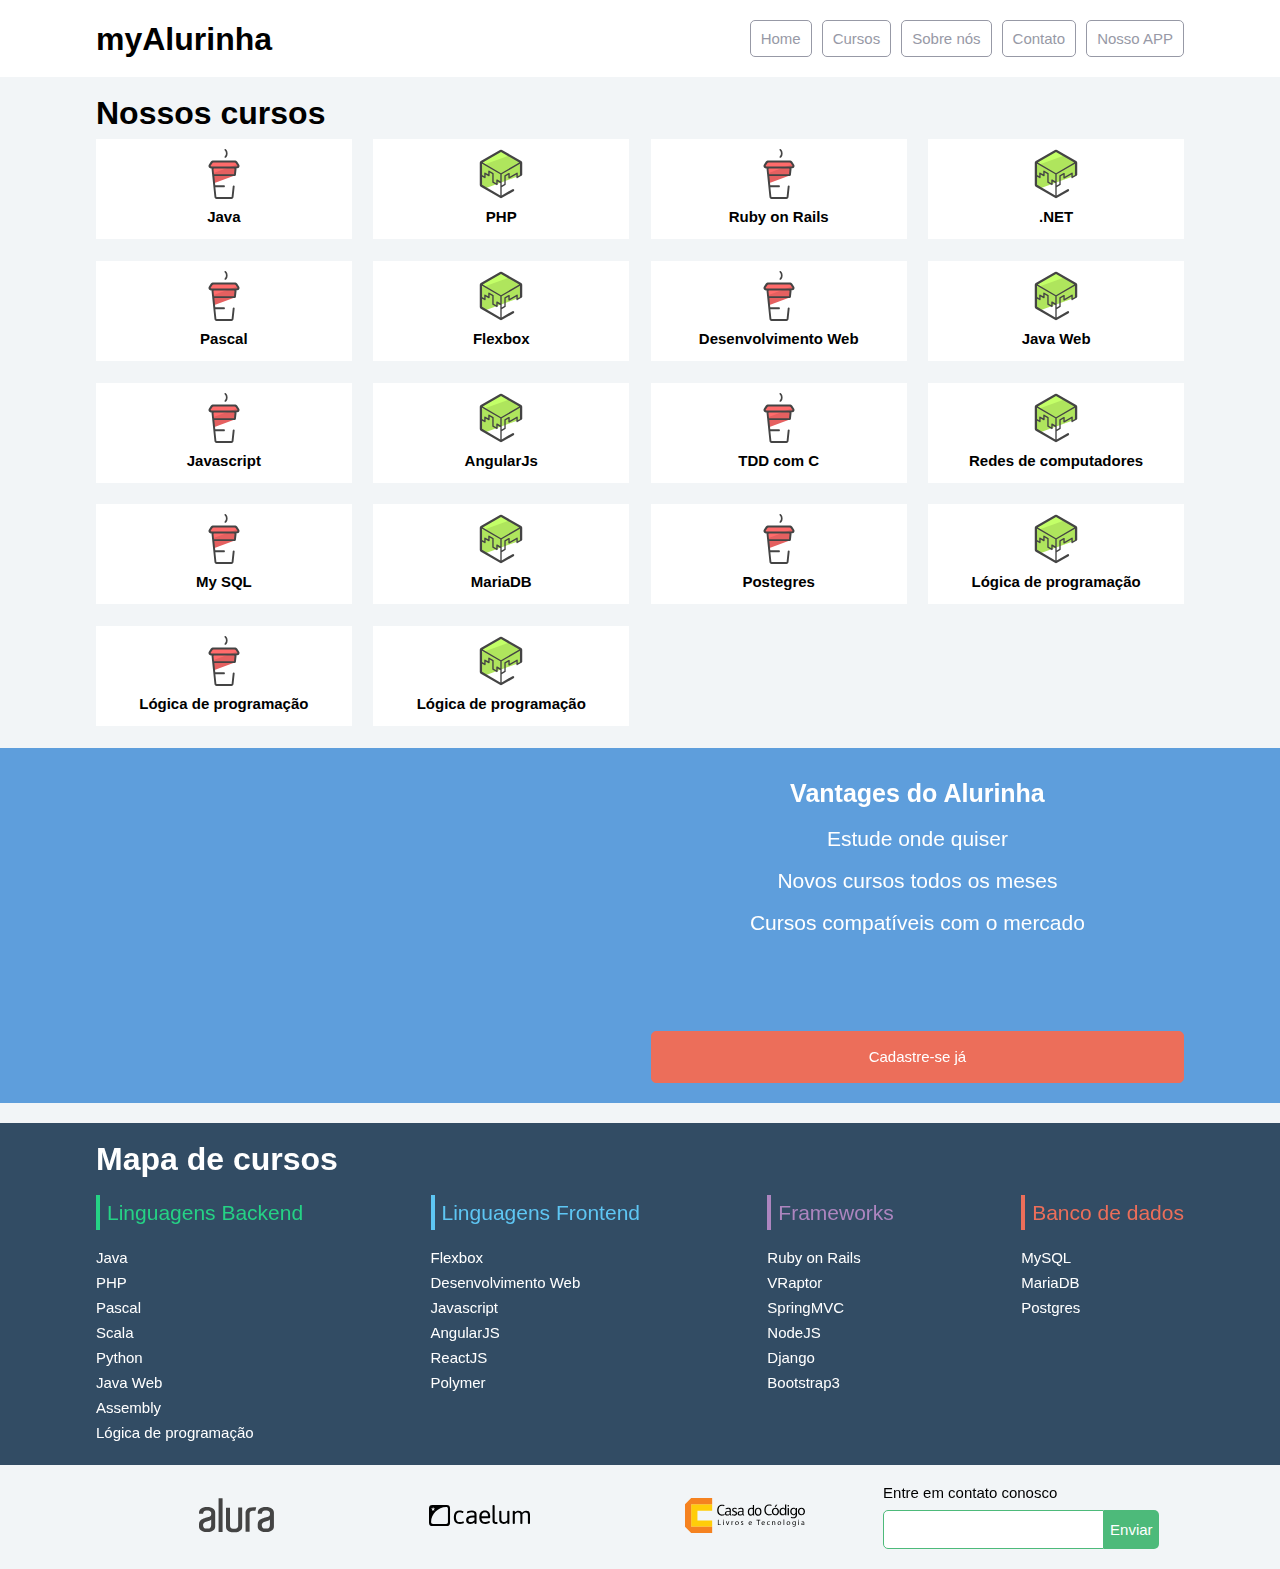
<file: site-01_myAlurinha/index.html>
<!DOCTYPE html>
<html lang="en">
<head>
  <meta charset="UTF-8">
  <meta name="viewport" content="width=device-width, initial-scale=1.0">
  <title>myAlurinha</title>
  <link rel="stylesheet" href="reset.css">
  <link rel="stylesheet" href="styles.css">
</head> 
<body>
    <header class="cabecalho container">
      <h2 class="cabecalho__logo">myAlurinha</h1>
      <nav>
        <ul class="cabecalho__nav">
          <li class="cabecalho__item cabecalho__item--order"><a class="cabecalho__link" href="#">Nosso APP</a></li>
          <li class="cabecalho__item"><a class="cabecalho__link" href="#">Home</a></li>
          <li class="cabecalho__item"><a class="cabecalho__link" href="#">Cursos</a></li>
          <li class="cabecalho__item"><a class="cabecalho__link" href="#">Sobre nós</a></li>
          <li class="cabecalho__item"><a class="cabecalho__link" href="#">Contato</a></li>
        </ul>
      </nav>
    </header>
    <main>
      <section class="cursos container">
        <h2 class="cursos__titulo">Nossos cursos</h2>
        <nav>
          <ul class="cursos__lista-cursos">
            <li class="cursos__lista-cursos-item"><a class="cursos__lista-cursos-link" href="#">Java</a></li>
            <li class="cursos__lista-cursos-item"><a class="cursos__lista-cursos-link" href="#">PHP</a></li>
            <li class="cursos__lista-cursos-item"><a class="cursos__lista-cursos-link" href="#">Ruby on Rails</a></li>
            <li class="cursos__lista-cursos-item"><a class="cursos__lista-cursos-link" href="#">.NET</a></li>
            <li class="cursos__lista-cursos-item"><a class="cursos__lista-cursos-link" href="#">Pascal</a></li>
            <li class="cursos__lista-cursos-item"><a class="cursos__lista-cursos-link" href="#">Flexbox</a></li>
            <li class="cursos__lista-cursos-item"><a class="cursos__lista-cursos-link" href="#">Desenvolvimento Web</a></li>
            <li class="cursos__lista-cursos-item"><a class="cursos__lista-cursos-link" href="#">Java Web</a></li>
            <li class="cursos__lista-cursos-item"><a class="cursos__lista-cursos-link" href="#">Javascript</a></li>
            <li class="cursos__lista-cursos-item"><a class="cursos__lista-cursos-link" href="#">AngularJs</a></li>
            <li class="cursos__lista-cursos-item"><a class="cursos__lista-cursos-link" href="#">TDD com C</a></li>
            <li class="cursos__lista-cursos-item"><a class="cursos__lista-cursos-link" href="#">Redes de computadores</a></li>
            <li class="cursos__lista-cursos-item"><a class="cursos__lista-cursos-link" href="#">My SQL</a></li>
            <li class="cursos__lista-cursos-item"><a class="cursos__lista-cursos-link" href="#">MariaDB</a></li>
            <li class="cursos__lista-cursos-item"><a class="cursos__lista-cursos-link" href="#">Postegres</a></li>
            <li class="cursos__lista-cursos-item"><a class="cursos__lista-cursos-link" href="#">Lógica de programação</a></li>
            <li class="cursos__lista-cursos-item"><a class="cursos__lista-cursos-link" href="#">Lógica de programação</a></li>
            <li class="cursos__lista-cursos-item"><a class="cursos__lista-cursos-link" href="#">Lógica de programação</a></li>
          </ul>
        </nav>
      </section>
      <section class="vantagens container">
        <iframe class="vantagens-video" width="560" height="315" src="https://www.youtube.com/embed/bIlOsJzBVaY?list=PLh2Y_pKOa4UcF1BYPJR3EIMRi3nWAUxIp" frameborder="0" allowfullscreen controls></iframe>
        <div class="vantagens__sobre">
          <h3 class="vantagens__sobre-titulo">Vantages do Alurinha</h3>
          <ul class="vantagens__sobre-lista">
            <li class="vantagens__sobre-item">Estude onde quiser</li>
            <li class="vantagens__sobre-item">Novos cursos todos os meses</li>
            <li class="vantagens__sobre-item">Cursos compatíveis com o mercado</li>
          </ul>
          <a href="#" class="vantagens__sobre-link">Cadastre-se já</a>
        </div>
      </section>
    </main>
    <footer class="rodape">
      <section class="rodape__mapa-cursos container">
        <h2 class="rodape__mapa-cursos-titulo">Mapa de cursos</h2>
        <nav class="rodape__mapa-cursos-lista">
          <ul>
            <h3 class="rodape__mapa-cursos-titulos-backend">Linguagens Backend</h3>
            <li class="rodape__mapa-cursos-item"><a class="rodape__mapa-cursos-link" href="#">Java</a></li>
            <li class="rodape__mapa-cursos-item"><a class="rodape__mapa-cursos-link" href="#">PHP</a></li>
            <li class="rodape__mapa-cursos-item"><a class="rodape__mapa-cursos-link" href="#">Pascal</a></li>
            <li class="rodape__mapa-cursos-item"><a class="rodape__mapa-cursos-link" href="#">Scala</a></li>
            <li class="rodape__mapa-cursos-item"><a class="rodape__mapa-cursos-link" href="#">Python</a></li>
            <li class="rodape__mapa-cursos-item"><a class="rodape__mapa-cursos-link" href="#">Java Web</a></li>
            <li class="rodape__mapa-cursos-item"><a class="rodape__mapa-cursos-link" href="#">Assembly</a></li>
            <li class="rodape__mapa-cursos-item"><a class="rodape__mapa-cursos-link" href="#">Lógica de programação</a></li>
          </ul>
          <ul>
            <h3 class="rodape__mapa-cursos-titulos-frontend">Linguagens Frontend</h3>
            <li class="rodape__mapa-cursos-item"><a class="rodape__mapa-cursos-link" href="#">Flexbox</a></li>
            <li class="rodape__mapa-cursos-item"><a class="rodape__mapa-cursos-link" href="#">Desenvolvimento Web</a></li>
            <li class="rodape__mapa-cursos-item"><a class="rodape__mapa-cursos-link" href="#">Javascript</a></li>
            <li class="rodape__mapa-cursos-item"><a class="rodape__mapa-cursos-link" href="#">AngularJS</a></li>
            <li class="rodape__mapa-cursos-item"><a class="rodape__mapa-cursos-link" href="#">ReactJS</a></li>
            <li class="rodape__mapa-cursos-item"><a class="rodape__mapa-cursos-link" href="#">Polymer</a></li>
          </ul>
          <ul>
            <h3 class="rodape__mapa-cursos-titulos-frameworks">Frameworks</h3>
            <li class="rodape__mapa-cursos-item"><a class="rodape__mapa-cursos-link" href="#">Ruby on Rails</a></li>
            <li class="rodape__mapa-cursos-item"><a class="rodape__mapa-cursos-link" href="#">VRaptor</a></li>
            <li class="rodape__mapa-cursos-item"><a class="rodape__mapa-cursos-link" href="#">SpringMVC</a></li>
            <li class="rodape__mapa-cursos-item"><a class="rodape__mapa-cursos-link" href="#">NodeJS</a></li>
            <li class="rodape__mapa-cursos-item"><a class="rodape__mapa-cursos-link" href="#">Django</a></li>
            <li class="rodape__mapa-cursos-item"><a class="rodape__mapa-cursos-link" href="#">Bootstrap3</a></li>
          </ul>
          <ul>
            <h3 class="rodape__mapa-cursos-titulos-bd">Banco de dados</h3>
            <li class="rodape__mapa-cursos-item"><a class="rodape__mapa-cursos-link" href="#">MySQL</a></li>
            <li class="rodape__mapa-cursos-item"><a class="rodape__mapa-cursos-link" href="#">MariaDB</a></li>
            <li class="rodape__mapa-cursos-item"><a class="rodape__mapa-cursos-link" href="#">Postgres</a></li>
          </ul>
        </nav>
      </section>
      <section class="rodape__parceiros container">
        <ul class="rodape__parceiros-lista">
          <li class="rodape__parceiros-lista-item">
            <a href="#" class="rodape__parceiros-lista-link">
              <img src="./img/logos/alura.svg" alt="alura logo" class="radape__parceiros-lista-imagem">
            </a>
          </li>
          <li class="rodape__parceiros-lista-item">
            <a href="#" class="rodape__parceiros-lista-link">
              <img src="./img/logos/caelum.svg" alt="caelum logo" class="radape__parceiros-lista-imagem">
            </a>
          </li>
          <li class="rodape__parceiros-lista-item">
            <a href="#" class="rodape__parceiros-lista-link">
              <img src="./img/logos/cdc.svg" alt="casa do código logo" class="radape__parceiros-lista-imagem">
            </a>
          </li>
        </ul>
        <form action="#">
          <fieldset class="rodape__contato-form-fieldset" >
            <legend for="contato" class="rodape__contato-form-legenda">Entre em contato conosco</legend>
            <input type="text" class="rodape__contato-form-input" name="contato" id="contato">
            <button class="rodape__contato-form-submit">Enviar</button>
          </fieldset>
        </form>
      </section>
      
    </footer>
</body>
</html>
</file>
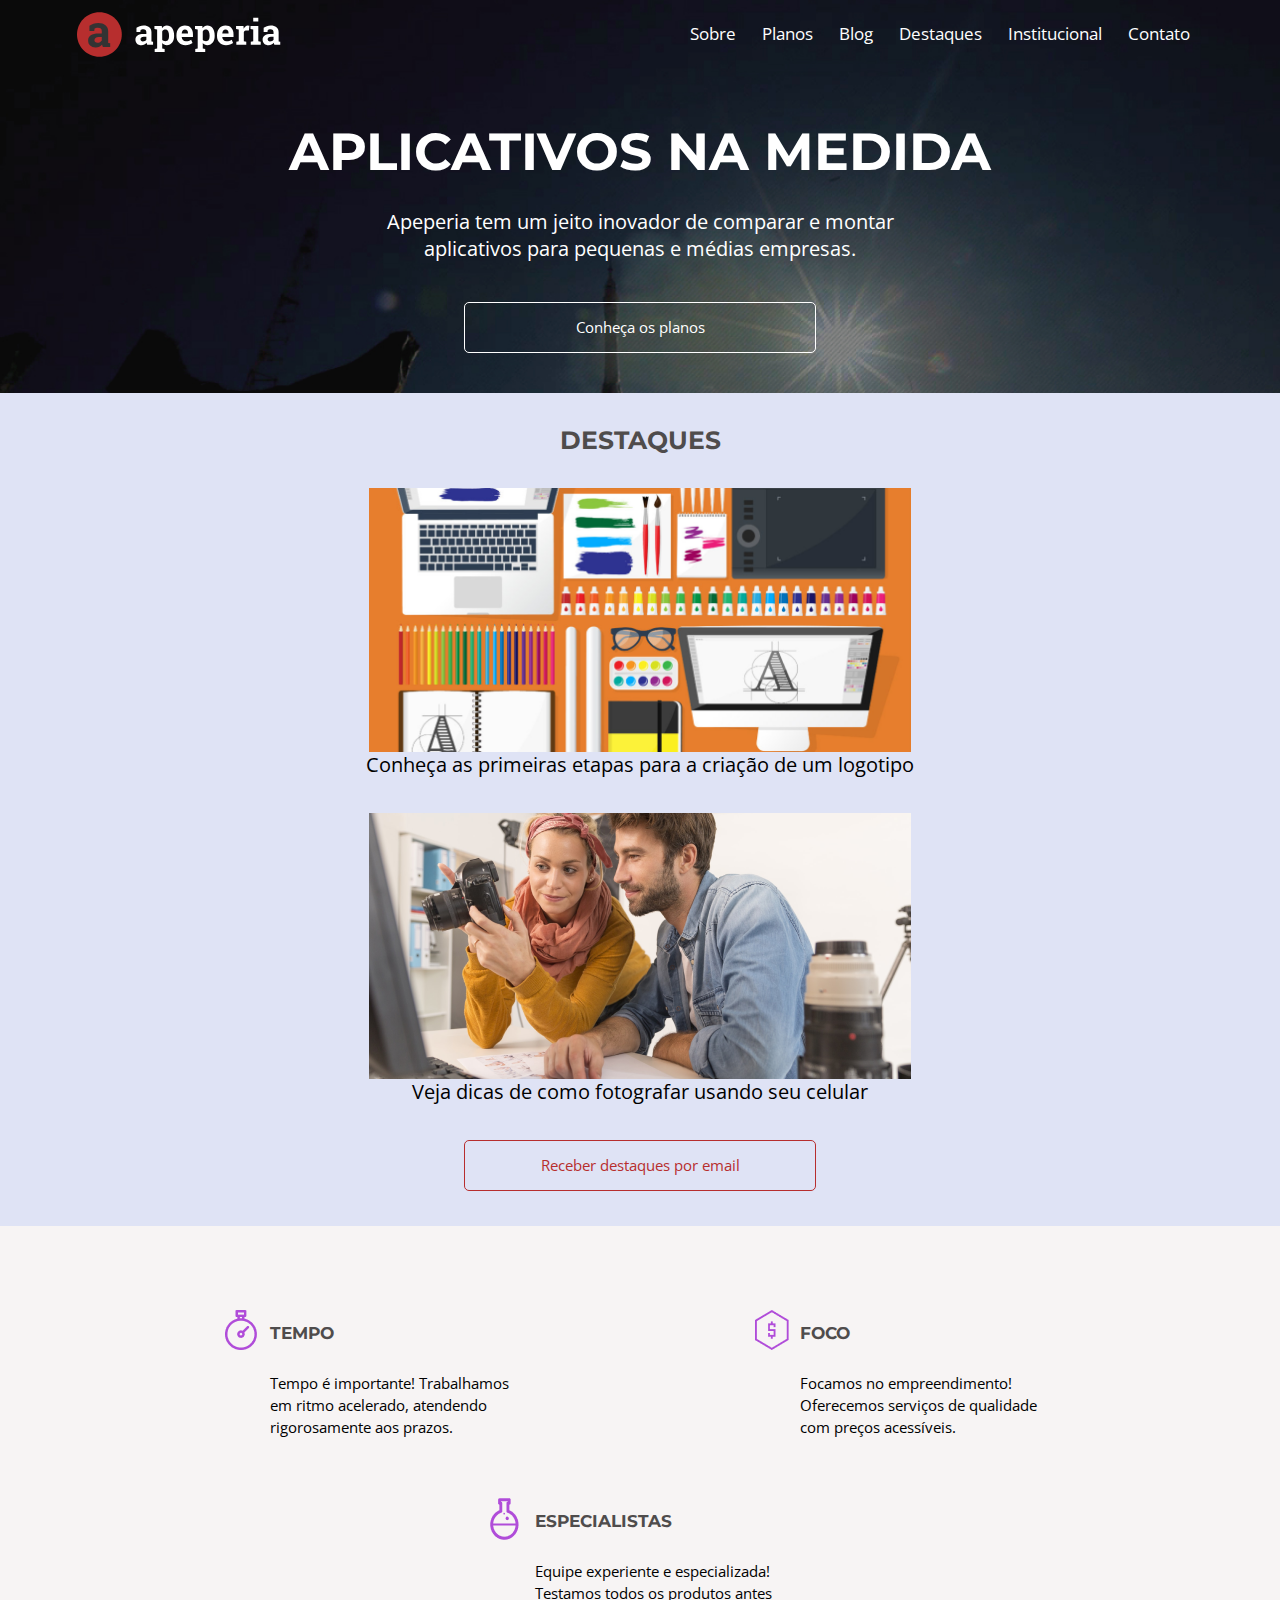
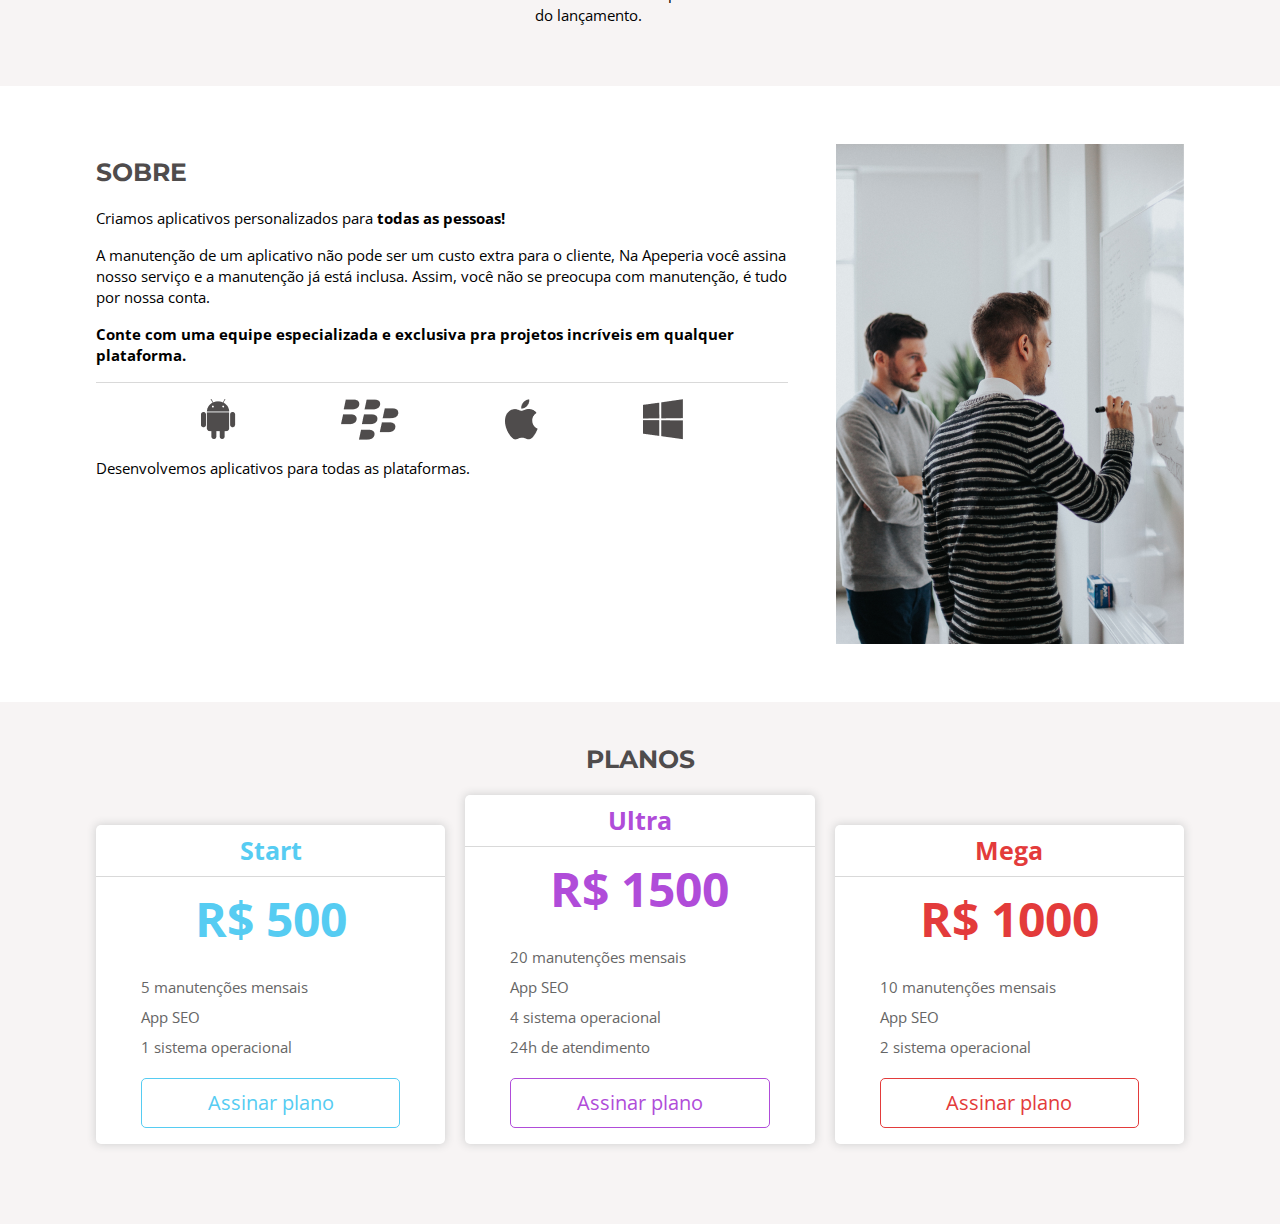
<file: site-02_Apepearia/index.html>
<!DOCTYPE html>
<html lang="en">
<head>
  <meta charset="UTF-8">
  <meta name="viewport" content="width=device-width, initial-scale=1.0">
  <link rel="preconnect" href="https://fonts.googleapis.com">
  <link rel="preconnect" href="https://fonts.gstatic.com" crossorigin>
  <link href="https://fonts.googleapis.com/css2?family=Montserrat:wght@300;400;700&family=Open+Sans:wght@300;400;700&display=swap" rel="stylesheet">
  <title>HOME | Apepearia</title>
  <link rel="stylesheet" href="reset.css">
  <link rel="stylesheet" href="styles.css">
</head>
<body>
  <header class="cabecalho">
    <img class="cabecalho__logo" src="./img/logo-apeperia.svg" alt="Logo Apepearia">
    <nav>
      <ul class="cabecalho__nav">
        <li class="cabecalho__nav-item"><a href="#">Sobre</a></li>
        <li class="cabecalho__nav-item"><a href="#">Planos</a></li>
        <li class="cabecalho__nav-item"><a href="#">Blog</a></li>
        <li class="cabecalho__nav-item"><a href="#">Destaques</a></li>
        <li class="cabecalho__nav-item"><a href="#">Institucional</a></li>
        <li class="cabecalho__nav-item"><a href="#">Contato</a></li>
      </ul>
    </nav>
  </header>
  <main>
    <section class="chamada">
      <div class="container">
        <h2 class="chamada__titulo">Aplicativos na medida</h2>
        <p class="chamada__texto">Apeperia tem um jeito inovador de comparar e montar aplicativos para pequenas e médias empresas.</p>
        <a class="chamada__link" href="#">Conheça os planos</a>
      </div>
    </section>
    <section class="destaques">
      <div class="container">
        <h3 class="destaques__titulo">Destaques</h3>
        <a href="#">
          <figure class="destaque__painel">
            <img src="./img/comecando-criar-logotipo.png" alt="Painel criação de logotipo" class="destaque__painel-imagem">
            <figcaption class="destaque__painel-texto">Conheça as primeiras etapas para a criação de um logotipo</figcaption>
          </figure>
        </a><a href="#">
          <figure class="destaque__painel">
            <img src="./img/dicas-fotografia.png" alt="Painel fotografia com celular" class="destaque__painel-imagem">
            <figcaption class="destaque__painel-texto">Veja dicas de como fotografar usando seu celular</figcaption>
          </figure>
        </a>
        <a class="destaque__link" href="#">Receber destaques por email</a>
      </div>
    </section>
    <section class="diferenciais">
      <ul class="diferenciais__lista container">
        <li class="diferenciais__lista-item diferenciais__lista-item--tempo">
          <h4 class="diferenciais__item-titulo">Tempo</h4>
          <p class="diferenciais__item-texto">Tempo é importante! Trabalhamos em ritmo acelerado, atendendo rigorosamente aos prazos.</p>
        </li>
        <li class="diferenciais__lista-item diferenciais__lista-item--foco">
          <h4 class="diferenciais__item-titulo">Foco</h4>
          <p class="diferenciais__item-texto">Focamos no empreendimento! Oferecemos serviços de qualidade com preços acessíveis.</p>
        </li>
        <li class="diferenciais__lista-item diferenciais__lista-item--especialistas">
          <h4 class="diferenciais__item-titulo">Especialistas</h4>
          <p class="diferenciais__item-texto">Equipe experiente e especializada! Testamos todos os produtos antes do lançamento.</p>
        </li>
      </ul>
    </section>
    <section class="sobre container">
      <div>
        <h3 class="sobre__titulo">Sobre</h3>
        <p class="sobre__texto">Criamos aplicativos personalizados para<strong class="sobre__texto--destaque"> todas as pessoas!</strong></p>
        <p class="sobre__texto">A manutenção de um aplicativo não pode ser um custo extra para o cliente, Na Apeperia você assina nosso serviço e a manutenção já está inclusa. Assim, você não se preocupa com manutenção, é tudo por nossa conta.</p>
        <p class="sobre__texto"><em class="sobre__texto--enfase">Conte com uma equipe especializada e exclusiva pra projetos incríveis em qualquer plataforma.</em></p>
        <ul class="sobre__plataformas">
          <li><img src="img/android.png" alt="Logo android"></li>
          <li><img src="img/blackberry.png" alt="Logo blackberry"></li>
          <li><img src="img/apple.png" alt="logo apple"></li>
          <li><img src="img/windowsphone.png" alt="Logo windowsphone"></li>
        </ul>
        <p class="sobre__texto">Desenvolvemos aplicativos para todas as plataformas.</p>
      </div>
      <img class="sobre__imagem sobre__imagem--ativo" src="./img/sobre-apeperia.png" alt="Dois homens em frente ao quadro branco">
    </section>
    <section class="planos">
      <h3 class="planos__titulo">Planos</h3>
      <ul class="planos__cartoes container">
        <li class="cartao cartao--start">
          <article class="cartao__conteudo">
            <h4 class="cartao__titulo">Start</h4>
            <p class="cartao__preco">R$ 500</p>
            <p class="cartao__texto">5 manutenções mensais</p>
            <p class="cartao__texto">App SEO</p>
            <p class="cartao__texto">1 sistema operacional</p>
            <a href="#" class="cartao__botao cartao__botao--start">Assinar plano</a>
          </article>
        </li>
        <li class="cartao cartao--ultra">
          <article class="cartao__conteudo">
            <h4 class="cartao__titulo">Ultra</h4>
            <p class="cartao__preco">R$ 1500</p>
            <p class="cartao__texto">20 manutenções mensais</p>
            <p class="cartao__texto">App SEO</p>
            <p class="cartao__texto">4 sistema operacional</p>
            <p class="cartao__texto">24h de atendimento</p>
            <a href="#" class="cartao__botao cartao__botao--ultra">Assinar plano</a>
          </article>
        </li>
        <li class="cartao cartao--mega">
          <article class="cartao__conteudo">
            <h4 class="cartao__titulo">Mega</h4>
            <p class="cartao__preco">R$ 1000</p>
            <p class="cartao__texto">10 manutenções mensais</p>
            <p class="cartao__texto">App SEO</p>
            <p class="cartao__texto">2 sistema operacional</p>
            <a href="#" class="cartao__botao cartao__botao--mega">Assinar plano</a>
          </article>
        </li>
      </ul>
    </section>
  </main>
</body>
</html>
</file>
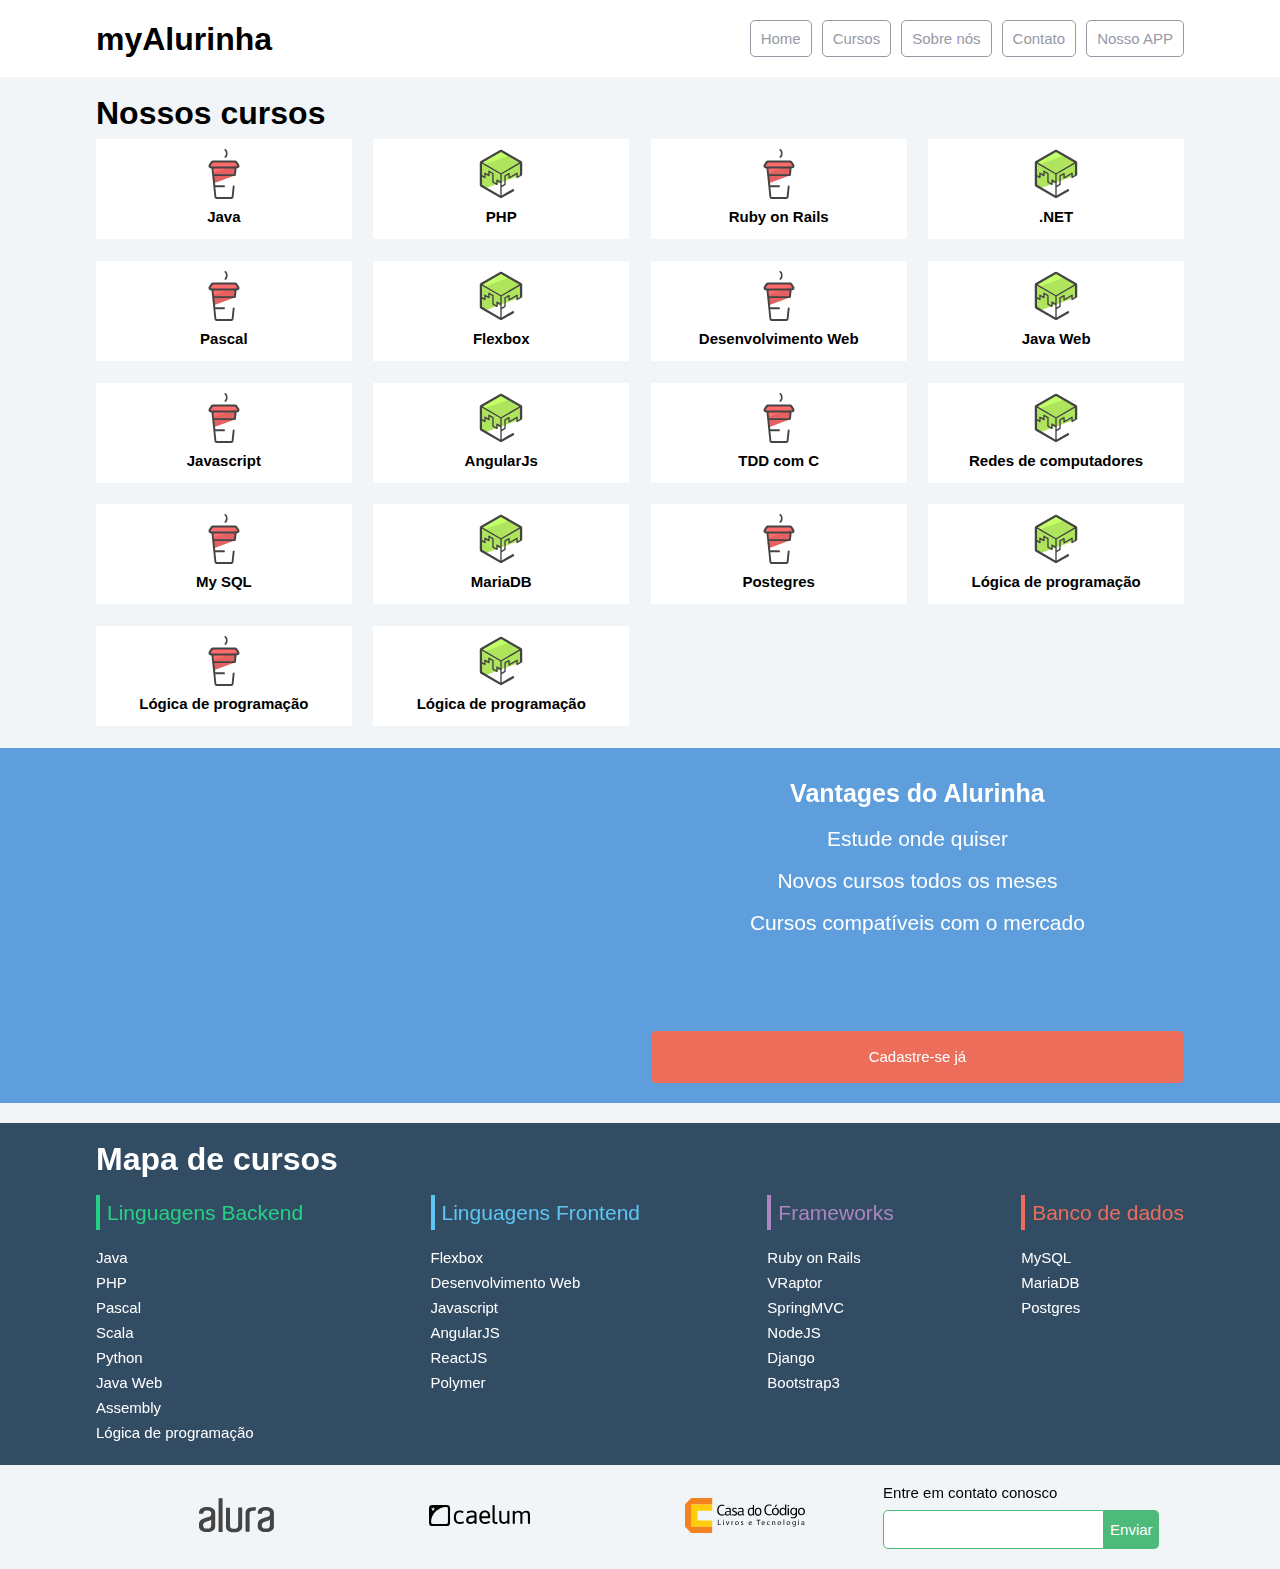
<file: site_01 - myAlurinha/index.html>
<!DOCTYPE html>
<html lang="en">
<head>
  <meta charset="UTF-8">
  <meta name="viewport" content="width=device-width, initial-scale=1.0">
  <title>myAlurinha</title>
  <link rel="stylesheet" href="reset.css">
  <link rel="stylesheet" href="styles.css">
</head> 
<body>
    <header class="cabecalho container">
      <h2 class="cabecalho__logo">myAlurinha</h1>
      <nav>
        <ul class="cabecalho__nav">
          <li class="cabecalho__item"><a class="cabecalho__link" href="#">Home</a></li>
          <li class="cabecalho__item"><a class="cabecalho__link" href="#">Cursos</a></li>
          <li class="cabecalho__item"><a class="cabecalho__link" href="#">Sobre nós</a></li>
          <li class="cabecalho__item"><a class="cabecalho__link" href="#">Contato</a></li>
          <li class="cabecalho__item"><a class="cabecalho__link" href="#">Nosso APP</a></li>
        </ul>
      </nav>
    </header>
    <main>
      <section class="cursos container">
        <h2 class="cursos__titulo">Nossos cursos</h2>
        <nav>
          <ul class="cursos__lista-cursos">
            <li class="cursos__lista-cursos-item"><a class="cursos__lista-cursos-link" href="#">Java</a></li>
            <li class="cursos__lista-cursos-item"><a class="cursos__lista-cursos-link" href="#">PHP</a></li>
            <li class="cursos__lista-cursos-item"><a class="cursos__lista-cursos-link" href="#">Ruby on Rails</a></li>
            <li class="cursos__lista-cursos-item"><a class="cursos__lista-cursos-link" href="#">.NET</a></li>
            <li class="cursos__lista-cursos-item"><a class="cursos__lista-cursos-link" href="#">Pascal</a></li>
            <li class="cursos__lista-cursos-item"><a class="cursos__lista-cursos-link" href="#">Flexbox</a></li>
            <li class="cursos__lista-cursos-item"><a class="cursos__lista-cursos-link" href="#">Desenvolvimento Web</a></li>
            <li class="cursos__lista-cursos-item"><a class="cursos__lista-cursos-link" href="#">Java Web</a></li>
            <li class="cursos__lista-cursos-item"><a class="cursos__lista-cursos-link" href="#">Javascript</a></li>
            <li class="cursos__lista-cursos-item"><a class="cursos__lista-cursos-link" href="#">AngularJs</a></li>
            <li class="cursos__lista-cursos-item"><a class="cursos__lista-cursos-link" href="#">TDD com C</a></li>
            <li class="cursos__lista-cursos-item"><a class="cursos__lista-cursos-link" href="#">Redes de computadores</a></li>
            <li class="cursos__lista-cursos-item"><a class="cursos__lista-cursos-link" href="#">My SQL</a></li>
            <li class="cursos__lista-cursos-item"><a class="cursos__lista-cursos-link" href="#">MariaDB</a></li>
            <li class="cursos__lista-cursos-item"><a class="cursos__lista-cursos-link" href="#">Postegres</a></li>
            <li class="cursos__lista-cursos-item"><a class="cursos__lista-cursos-link" href="#">Lógica de programação</a></li>
            <li class="cursos__lista-cursos-item"><a class="cursos__lista-cursos-link" href="#">Lógica de programação</a></li>
            <li class="cursos__lista-cursos-item"><a class="cursos__lista-cursos-link" href="#">Lógica de programação</a></li>
          </ul>
        </nav>
      </section>
      <section class="vantagens container">
        <iframe class="vantagens-video" width="560" height="315" src="https://www.youtube.com/embed/bIlOsJzBVaY?list=PLh2Y_pKOa4UcF1BYPJR3EIMRi3nWAUxIp" frameborder="0" allowfullscreen controls></iframe>
        <div class="vantagens__sobre">
          <h3 class="vantagens__sobre-titulo">Vantages do Alurinha</h3>
          <ul class="vantagens__sobre-lista">
            <li class="vantagens__sobre-item">Estude onde quiser</li>
            <li class="vantagens__sobre-item">Novos cursos todos os meses</li>
            <li class="vantagens__sobre-item">Cursos compatíveis com o mercado</li>
          </ul>
          <a href="#" class="vantagens__sobre-link">Cadastre-se já</a>
        </div>
      </section>
    </main>
    <footer class="rodape">
      <section class="rodape__mapa-cursos container">
        <h2 class="rodape__mapa-cursos-titulo">Mapa de cursos</h2>
        <nav class="rodape__mapa-cursos-lista">
          <ul>
            <h3 class="rodape__mapa-cursos-titulos-backend">Linguagens Backend</h3>
            <li class="rodape__mapa-cursos-item"><a class="rodape__mapa-cursos-link" href="#">Java</a></li>
            <li class="rodape__mapa-cursos-item"><a class="rodape__mapa-cursos-link" href="#">PHP</a></li>
            <li class="rodape__mapa-cursos-item"><a class="rodape__mapa-cursos-link" href="#">Pascal</a></li>
            <li class="rodape__mapa-cursos-item"><a class="rodape__mapa-cursos-link" href="#">Scala</a></li>
            <li class="rodape__mapa-cursos-item"><a class="rodape__mapa-cursos-link" href="#">Python</a></li>
            <li class="rodape__mapa-cursos-item"><a class="rodape__mapa-cursos-link" href="#">Java Web</a></li>
            <li class="rodape__mapa-cursos-item"><a class="rodape__mapa-cursos-link" href="#">Assembly</a></li>
            <li class="rodape__mapa-cursos-item"><a class="rodape__mapa-cursos-link" href="#">Lógica de programação</a></li>
          </ul>
          <ul>
            <h3 class="rodape__mapa-cursos-titulos-frontend">Linguagens Frontend</h3>
            <li class="rodape__mapa-cursos-item"><a class="rodape__mapa-cursos-link" href="#">Flexbox</a></li>
            <li class="rodape__mapa-cursos-item"><a class="rodape__mapa-cursos-link" href="#">Desenvolvimento Web</a></li>
            <li class="rodape__mapa-cursos-item"><a class="rodape__mapa-cursos-link" href="#">Javascript</a></li>
            <li class="rodape__mapa-cursos-item"><a class="rodape__mapa-cursos-link" href="#">AngularJS</a></li>
            <li class="rodape__mapa-cursos-item"><a class="rodape__mapa-cursos-link" href="#">ReactJS</a></li>
            <li class="rodape__mapa-cursos-item"><a class="rodape__mapa-cursos-link" href="#">Polymer</a></li>
          </ul>
          <ul>
            <h3 class="rodape__mapa-cursos-titulos-frameworks">Frameworks</h3>
            <li class="rodape__mapa-cursos-item"><a class="rodape__mapa-cursos-link" href="#">Ruby on Rails</a></li>
            <li class="rodape__mapa-cursos-item"><a class="rodape__mapa-cursos-link" href="#">VRaptor</a></li>
            <li class="rodape__mapa-cursos-item"><a class="rodape__mapa-cursos-link" href="#">SpringMVC</a></li>
            <li class="rodape__mapa-cursos-item"><a class="rodape__mapa-cursos-link" href="#">NodeJS</a></li>
            <li class="rodape__mapa-cursos-item"><a class="rodape__mapa-cursos-link" href="#">Django</a></li>
            <li class="rodape__mapa-cursos-item"><a class="rodape__mapa-cursos-link" href="#">Bootstrap3</a></li>
          </ul>
          <ul>
            <h3 class="rodape__mapa-cursos-titulos-bd">Banco de dados</h3>
            <li class="rodape__mapa-cursos-item"><a class="rodape__mapa-cursos-link" href="#">MySQL</a></li>
            <li class="rodape__mapa-cursos-item"><a class="rodape__mapa-cursos-link" href="#">MariaDB</a></li>
            <li class="rodape__mapa-cursos-item"><a class="rodape__mapa-cursos-link" href="#">Postgres</a></li>
          </ul>
        </nav>
      </section>
      <section class="rodape__parceiros container">
        <ul class="rodape__parceiros-lista">
          <li class="rodape__parceiros-lista-item">
            <a href="#" class="rodape__parceiros-lista-link">
              <img src="./img/logos/alura.svg" alt="alura logo" class="radape__parceiros-lista-imagem">
            </a>
          </li>
          <li class="rodape__parceiros-lista-item">
            <a href="#" class="rodape__parceiros-lista-link">
              <img src="./img/logos/caelum.svg" alt="caelum logo" class="radape__parceiros-lista-imagem">
            </a>
          </li>
          <li class="rodape__parceiros-lista-item">
            <a href="#" class="rodape__parceiros-lista-link">
              <img src="./img/logos/cdc.svg" alt="casa do código logo" class="radape__parceiros-lista-imagem">
            </a>
          </li>
        </ul>
        <form action="#">
          <fieldset class="rodape__contato-form-fieldset" >
            <legend for="contato" class="rodape__contato-form-legenda">Entre em contato conosco</legend>
            <input type="text" class="rodape__contato-form-input" name="contato" id="contato">
            <button class="rodape__contato-form-submit">Enviar</button>
          </fieldset>
        </form>
      </section>
      
    </footer>
</body>
</html>
</file>
<file: site-01_myAlurinha/styles.css>
:root {
    box-sizing: border-box;
    font-size: 62.5%;
    
    --cor-bg-body-footer: #F2F5F7;
    --cor-bg-vantagens: #5E9EDC;
    --cor-bg-mapa: #324C64;
    --cor-bg-lista-cursos-nav: white;
    --cor-bg-botao-primario: #EC6E5A;
    --cor-bg-botao-secundario: #4DBA7A;

    --cor-texto-primaria: black;
    --cor-texto-secundaria: white;
    --cor-texto-nav: #9799A6;
    --cor-texto-lista-coluna-1: #25D285;
    --cor-texto-lista-coluna-2: #5EC6F3;
    --cor-texto-lista-coluna-3: #AD85BF;
    --cor-texto-lista-coluna-4: #EC6E5A;

    --tamanho-texto-titulos: 3.2rem;
    --tamanho-texto-mapa-lista-titulos: 2.1rem;
    --tamanho-texto-medio: 2.5rem;
    --tamanho-texto-pequeno: 1.5rem;

    --espessura-texto-grossa: 700;
    --espessura-texto-regular: 400;
}

body {
    background-color: var(--cor-bg-body-footer);
    font-family: 'Open Sans', Arial, sans-serif;
}

.container {
    padding-left: 2vw;
    padding-right: 2vw;
}

.cabecalho {
    text-align: center;
    background-color: var(--cor-bg-lista-cursos-nav);
    color: var(--cor-texto-primaria);
    display: flex;
    flex-direction: column;
    font-size: var(--tamanho-texto-pequeno);
    font-weight: var(--espessura-texto-regular);
    padding-top: 2rem;
    padding-bottom: 2rem;
}

.cabecalho__nav {
    padding-bottom: 1rem;
}

.cabecalho__nav,
.cabecalho__item {
    display: flex;
    flex-direction: column;
}

.cabecalho__logo {
    font-size: var(--tamanho-texto-titulos);
    font-weight: var(--espessura-texto-grossa);
    padding-bottom: 1rem;
}

.cabecalho__link {
    border-bottom: 1px solid var(--cor-texto-nav);
    color: var(--cor-texto-nav);
    padding-top: 2rem;
    padding-bottom: 1rem;
    text-decoration: none;
    transition: 0.5s;
}

.cabecalho__link:hover {
    background-color: var(--cor-texto-nav);
    color: var(--cor-bg-lista-cursos-nav);
}

.cursos {
    padding-top: 2rem;
}

.cursos__titulo {
    font-size: var(--tamanho-texto-titulos);
    font-weight: var(--espessura-texto-grossa);
    text-align: center;
}

.cursos__lista-cursos {
    display: flex;
    flex-wrap: wrap;
    padding-top: 1rem;
}

.cursos__lista-cursos-item {
    background-color: var(--cor-bg-lista-cursos-nav);
    height: 10rem;
    margin-bottom: 2%;
    text-align: center;
    width: 100%;
}

.cursos__lista-cursos-link {
    color: var(--cor-texto-primaria);
    font-size: var(--tamanho-texto-pequeno);
    font-weight: var(--espessura-texto-grossa);
    text-decoration: none;
}

.cursos__lista-cursos-link:before {
    content: '';
    display: block;
    height: 5rem;
    margin: 1rem auto;
    width: 5rem;
}

.cursos__lista-cursos-item:nth-child(even) .cursos__lista-cursos-link:before {
    background: url(./img/background1.svg) no-repeat;
}

.cursos__lista-cursos-item:nth-child(odd) .cursos__lista-cursos-link:before {
    background: url(./img/background2.svg) no-repeat;
}

.vantagens {
    background-color: var(--cor-bg-vantagens);
    color: var(--cor-texto-secundaria);
    display: flex;
    flex-direction: column;
    line-height: 2;
    margin-bottom: 2rem;
    padding-top: 2rem;
    padding-bottom: 2rem;
    text-align: center;
}

.vantagens-video {
    width: 100%;
}

.vantagens__sobre-titulo {
    color: inherit;
    font-size: var(--tamanho-texto-medio);
    font-weight: var(--espessura-texto-grossa);
    width: 100%;
}

.vantagens__sobre {
    display: flex;
    flex-direction: column;
    width: 100%;
}

.vantagens__sobre-lista {
    color: inherit;
    flex: 1;
    font-size: var(--tamanho-texto-mapa-lista-titulos);
    font-weight: var(--espessura-texto-regular);
}

.vantagens__sobre-link {
    background-color: #EC6E5A;
    border: 1px solid var(--cor-bg-botao-primario);
    border-radius: 5px;
    color: inherit;
    font-size: var(--tamanho-texto-pequeno);
    font-weight: var(--espessura-texto-regular);
    padding: 1rem;
    text-decoration: none;
}

.rodape__mapa-cursos {
    background-color: var(--cor-bg-mapa);
    color: var(--cor-texto-secundaria);
    padding-top: 2rem;
    padding-bottom: 2rem;
}

.rodape__mapa-cursos-lista {
    align-content: normal;
    display: flex;
    flex-flow: column wrap;
}

.rodape__mapa-cursos-titulo {
    color: var(--cor-texto-secundaria);
    font-size: var(--tamanho-texto-titulos);
    font-weight: var(--espessura-texto-grossa);
}

.rodape__mapa-cursos-titulos-backend {color: var(--cor-texto-lista-coluna-1);}
.rodape__mapa-cursos-titulos-frontend {color: var(--cor-texto-lista-coluna-2);}
.rodape__mapa-cursos-titulos-frameworks {color: var(--cor-texto-lista-coluna-3);}
.rodape__mapa-cursos-titulos-bd {color: var(--cor-texto-lista-coluna-4);}

.rodape__mapa-cursos-titulos-backend,
.rodape__mapa-cursos-titulos-frontend,
.rodape__mapa-cursos-titulos-frameworks,
.rodape__mapa-cursos-titulos-bd {
    border-left: 4px solid;
    font-size: var(--tamanho-texto-mapa-lista-titulos);
    margin: 2rem 0;
    padding-left: 0.7rem;
    padding-top: 0.7rem;
    padding-bottom: 0.7rem;
}

.rodape__mapa-cursos-item {
    font-size: var(--tamanho-texto-pequeno);
    font-weight: var(--espessura-texto-regular);
    margin-top: 1rem;
}

.rodape__mapa-cursos-link {
    text-decoration: none;
    color: inherit;
}

.rodape__parceiros {
    background-color: var(--cor-bg-body-footer);
    display: flex;
    flex-direction: column;
    align-items: center;
    padding-top: 2rem;
    padding-bottom: 2rem;
}

.rodape__contato-form-legenda {
    color: var(--cor-texto-primaria);
    padding-bottom: 1rem;
}

.rodape__contato-form-input {
    border: 1px solid var(--cor-bg-botao-secundario);
    border-top-left-radius: 5px;
    border-bottom-left-radius: 5px;
    color: var(--cor-texto-primaria);
    padding: 1rem;
}

.rodape__contato-form-submit {
    background-color: var(--cor-bg-botao-secundario);
    border: none;
    border-top-right-radius: 5px;
    border-bottom-right-radius: 5px;
    color: var(--cor-texto-secundaria);
    cursor: pointer;
}

.rodape__contato-form-legenda,
.rodape__contato-form-input,
.rodape__contato-form-submit {
    font-size: var(--tamanho-texto-pequeno);
    font-weight: var(--espessura-texto-regular);
    outline: none;
}

.rodape__parceiros-lista {
    align-items: center;
    display: flex;
    justify-content: space-around;
    margin-bottom: 2rem;
    width: 100%;
}

.rodape__contato-form-fieldset {
    display: flex;
}

@media screen and (min-width: 768px) {
    .container {
        padding-left: 7.5vw;
        padding-right: 7.5vw;
    }

    .cabecalho,
    .cabecalho__nav {
        flex-direction: row;
    }

    .cabecalho {
        align-items: center;
        justify-content: space-between;
        padding-bottom: 1rem;
    }

    .cabecalho__item {
        margin-inline-start: 1rem;
    }

    .cabecalho__link {
        border: 1px solid var(--cor-texto-nav);
        border-radius: 0.5rem;
        color: var(--cor-texto-nav);
        padding: 1rem;
    }

    .cabecalho__link:hover {
        background-color: var(--cor-texto-nav);
        color: var(--cor-bg-lista-cursos-nav);
    }

    .cursos__titulo {
        text-align: left;
    }

    .cursos__lista-cursos-item {
        width: calc(25% - 1.5%);
        margin-right: 2%;
    }
   
    .cursos__lista-cursos-item:nth-child(4n) {
        margin-right: 0;
    }

    .vantagens {
        flex-direction: row;
    }

    .vantagens__sobre {
        padding-left: 2%;
    }
    
    .rodape__mapa-cursos-lista {
        height: 48rem;
    }

    .rodape__parceiros {
        flex-direction: row;
        justify-content: center;
    }

    .rodape__parceiros-lista {
        justify-content: space-around;
        width: 70%;
        margin-bottom: 0;
    }
}

@media screen and (min-width: 900px) {
    .rodape__mapa-cursos-lista {
        height: 27rem;
        align-content: space-between;
    }

    .cabecalho__item--order {
        order: 1;
    }
}
</file>
<file: site-02_Apepearia/styles.css>
:root {
    box-sizing: border-box;
    font-size: 62.5%;

    --cor-bg-primario: #00161C;
    --cor-bg-secundario: #DFE3F5;
    --cor-bg-terciario: #F7F4F4;
    --cor-bg-footer: #333333;

    --cor-borda-cabecalho: #103D3A;

    --cor-texto-primario: #FFF;
    --cor-texto-secundario: #000000;
    --cor-texto-terciario: #4F4C4C;

    --cor-botao-destaques: #B72E2E;
    
    --cor-texto-botao-planos-destaque-start: #56CCF2;
    --cor-texto-botao-planos-destaque-ultra: #B04CD9;
    --cor-texto-botao-planos-destaque-mega: #E33B3B;
    --cor-texto-planos-regular: #666666;
    --cor-texto-negativo: #fff;

    --familia-fonte-primaria: 'Open Sans', sans-serif;
    --familia-fonte-secundaria: 'Montserrat', sans-serif;

    --tamanho-fonte-pequena: 1.5rem;
    --tamanho-fonte-media: 2rem;
    --tamanho-fonte-grande: 2.4rem;
    --tamanho-fonte-titulo-pequena: 1.7rem;
    --tamanho-fonte-titulo-media: 2.5rem;
    --tamanho-fonte-titulo-grande: 3.2rem;
    --tamanho-fonte-titulo-xg: 5.2rem;
    --tamanho-fonte-especial: 4.8rem;

    --espessura-700: 700;
    --espessura-400: 400;
    --espessura-300: 300;
}

.container {
    margin-inline: auto;
    width: 85vw;
}

.cabecalho {
    background-color: var(--cor-bg-primario);
    border-bottom: 1px solid var(--cor-borda-cabecalho);
    display: flex;
    flex-direction: column;
    padding-bottom: 2rem;
}

.cabecalho__logo {
    margin: 0 auto;
    width: auto;
}

.cabecalho__nav {
    color: var(--cor-texto-primario);
    display: flex;
    flex-wrap: wrap;
    font-size: var(--tamanho-fonte-titulo-pequena);
    font-family: var(--familia-fonte-primaria);
    font-weight: var(--espessura-400);
    justify-content: center;
}

.cabecalho__nav-item {
    margin-top: 2.5rem;
    margin-inline: 1.3rem;
}

.chamada {
    background-color: var(--cor-bg-primario);
    color: var(--cor-texto-primario);
    font-family: var(--familia-fonte-primaria);
    font-weight: var(--espessura-400);
    padding-top: 3.1rem;
    padding-bottom: 4rem;
    text-align: center;
}

.chamada__titulo {
    font-size: var(--tamanho-fonte-titulo-grande);
    font-family: var(--familia-fonte-secundaria);
    font-weight: var(--espessura-700);
    margin-inline: auto;
    margin-bottom: 3rem;
    text-transform: uppercase;
    width: 80%;
}

.chamada__texto {
    font-size: var(--tamanho-fonte-media);
    line-height: 2.7rem;
    margin-bottom: 4rem;
    margin-inline: auto;
    width: min(100%, 51.2rem);
}

.chamada__link {
    border: 1px solid var(--cor-texto-primario);
    border-radius: 5px;
    display: block;
    font-size: var(--tamanho-fonte-pequena);
    margin-inline: auto;
    padding-block: 1.7rem;
    width: min(100%, 35rem);
}

.destaques {
    background-color: var(--cor-bg-secundario);
    font-family: var(--familia-fonte-primaria);
    font-weight: var(--espessura-400);
    padding-block: 3.5rem;
}

.destaques__titulo {
    color: var(--cor-texto-terciario);
    font-size: var(--tamanho-fonte-titulo-media);
    font-family: var(--familia-fonte-secundaria);
    font-weight: var(--espessura-700);
    margin-bottom: 3.5rem;
    text-align: center;
    text-transform: uppercase;
}

.destaque__painel {
    align-items: center;
    color: var(--cor-texto-secundario);
    display: flex;
    flex-direction: column;
    font-size: var(--tamanho-fonte-media);
    line-height: 2.6rem;
    margin-bottom: 3.5rem;
}

.destaque__painel-imagem {
    width: min(100vw, 542px);
}

.destaque__link {
    border: 1px solid var(--cor-botao-destaques);
    border-radius: 5px;
    color: var(--cor-botao-destaques);
    display: block;
    font-size: var(--tamanho-fonte-pequena);
    margin-inline: auto;
    padding-block: 1.7rem;
    text-align: center;
    width: min(100%, 35rem);
}

.diferenciais {
    padding-top: 8.4rem;
}

.diferenciais__lista {
    align-items: center;
    display: flex;
    flex-direction: column;
}

.diferenciais__lista-item {
    width: 30rem;
}

.diferenciais__item-titulo {
    color: var(--cor-texto-terciario);
    font-size: var(--tamanho-fonte-titulo-pequena);
    font-family: var(--familia-fonte-secundaria);
    font-weight: var(--espessura-700);
    text-transform: uppercase;
    padding-top: 1.5rem;
    margin-left: 4.5rem;
}

.diferenciais__lista-item--tempo {
    background: url(./img/icone-relogio.png) no-repeat;
    background-position: top left;
}
.diferenciais__lista-item--foco {
    background: url(./img/icone-dinheiro.png) no-repeat;
    background-position: top left;
}
.diferenciais__lista-item--especialistas {
    background: url(./img/icone-quimica.png) no-repeat;
    background-position: top left;
}

.diferenciais__item-texto {
    color: var(--cor-texto-secundario);
    font-size: var(--tamanho-fonte-pequena);
    font-family: var(--familia-fonte-primaria);
    font-weight: var(--espessura-400);
    line-height: 2.2rem;
    padding-top: 3rem;
    padding-bottom: 6rem;
    margin-left: 4.5rem;
}

.sobre {
    color: var(--cor-texto-secundario);
    display: flex;
    justify-content: space-between;
    font-family: var(--familia-fonte-primaria);
    font-size: var(--tamanho-fonte-pequena);
    font-weight: var(--espessura-400);
    column-gap: 4.8rem;
    padding-block: 5.8rem;
}

.sobre__titulo {
    color: var(--cor-texto-terciario);
    font-family: var(--familia-fonte-secundaria);
    font-size: var(--tamanho-fonte-titulo-media);
    font-weight: var(--espessura-700);
    margin-top: 1.6rem;
    margin-bottom: 2.3rem;
    text-align: center;
    text-transform: uppercase;
}

.sobre__texto {
    margin-bottom: 1.6rem;
    line-height: 1.4;
}

.sobre__texto--destaque,
.sobre__texto--enfase {
    font-weight: var(--espessura-700);
    margin-bottom: 1.6rem;
}

.sobre__plataformas {
    display: flex;
    justify-content: space-evenly;
    padding-bottom: 1.6rem;
}

.sobre__imagem--ativo {
    display: none;
}

.planos {
    background-color: var(--cor-bg-terciario);
    padding-top: 4.5rem;
    padding-bottom: 8.0rem;
}

.planos__titulo {
    color: var(--cor-texto-terciario);
    font-size: var(--tamanho-fonte-titulo-media);
    font-family: var(--familia-fonte-secundaria);
    font-weight: var(--espessura-700);
    margin-bottom: 2.3rem;
    text-transform: uppercase;
    text-align: center;
}

.planos__cartoes {
    align-items: center;
    column-gap: 2rem;
    display: flex;
    flex-direction: column;
    row-gap: 3.2rem;
}

.cartao {
    box-shadow: 0 0 8px 1px lightgrey;
    border-radius: 5px;
    background-color: #fff;
    font-family: var(--familia-fonte-primaria);
    width: min(80vw, 40rem);
}

.cartao--start {
    color: var(--cor-texto-botao-planos-destaque-start);
}

.cartao--ultra {
    color: var(--cor-texto-botao-planos-destaque-ultra);
}

.cartao--mega {
    color: var(--cor-texto-botao-planos-destaque-mega);
}

.cartao__titulo {
    color: inherit;
    border-bottom: 1px solid #D9D9D9;
    font-size: var(--tamanho-fonte-titulo-media);
    font-weight: var(--espessura-700);
    padding-block: 1.3rem;
    text-align: center;
}

.cartao__preco {
    color: inherit;
    font-size: var(--tamanho-fonte-especial);
    font-weight: var(--espessura-700);
    margin-top: 1.8rem;
    margin-bottom: 2.9rem;
    text-align: center;
}

.cartao__texto {
    color: var(--cor-texto-planos-regular);
    font-size: var(--tamanho-fonte-pequena);
    font-weight: var(--espessura-400);
    line-height: 2;
}

.cartao__botao {
    border: 1px solid;
    border-radius: 5px;
    color: inherit;
    display: block;
    font-size: var(--tamanho-fonte-media);
    padding-block: 1.4rem;
    margin-block: 1.6rem;
    text-align: center;
    transition: all 0.3s ease-in-out;
}

.cartao__texto,
.cartao__botao {
    margin-inline: 4.5rem;
}

.cartao__botao--start:hover {
    border-color: var(--cor-texto-botao-planos-destaque-start);
    background-color: var(--cor-texto-botao-planos-destaque-start);
    color: var(--cor-texto-negativo);
}

.cartao__botao--ultra:hover {
    border-color: var(--cor-texto-botao-planos-destaque-ultra);
    background-color: var(--cor-texto-botao-planos-destaque-ultra);
    color: var(--cor-texto-negativo);
}

.cartao__botao--mega:hover {
    border-color: var(--cor-texto-botao-planos-destaque-mega);
    background-color: var(--cor-texto-botao-planos-destaque-mega);
    color: var(--cor-texto-negativo);
}


@media screen and (min-width: 768px) {
    .cabecalho {
        padding-bottom: 5.8rem;
    }
}

@media screen and (min-width: 1024px) {
    .cabecalho {
        background-color: transparent;
        border-bottom: none;
        flex-direction: row;
        justify-content: space-between;
        position: absolute;
        width: 100%;
    }

    .cabecalho__logo {
        margin: 0;
        margin-left: 6vw;
        width: auto;
    }

    .cabecalho__nav {
        margin-right: 6vw;
    }

    .chamada {
        background-image: url(./img/bg-intro.jpg);
        background-size: cover;
        padding-top: 12.6rem;
    }

    .chamada__titulo {
        font-size: var(--tamanho-fonte-titulo-xg);
    }

    .diferenciais {
        background-color: var(--cor-bg-terciario);
        flex-direction: row;
        flex-wrap: wrap;
    }

    .diferenciais__lista {
        flex-direction: row;
        flex-wrap: wrap;
        justify-content: space-evenly;
        column-gap: 10rem;
    }

    .sobre__titulo {
        text-align: left;
    }

    .sobre__plataformas {
        border-top: 1px solid #D9D9D9;
        padding-top: 1.6rem;
    }

    .sobre__imagem--ativo {
        display: block;
    }

    .planos__cartoes {
        align-items: flex-end;
        flex-direction: row;
        justify-content: space-evenly;
    }
    
}
</file>
<file: site_01 - myAlurinha/styles.css>
:root {
    box-sizing: border-box;
    font-size: 62.5%;
    
    --cor-bg-body-footer: #F2F5F7;
    --cor-bg-vantagens: #5E9EDC;
    --cor-bg-mapa: #324C64;
    --cor-bg-lista-cursos-nav: white;
    --cor-bg-botao-primario: #EC6E5A;
    --cor-bg-botao-secundario: #4DBA7A;

    --cor-texto-primaria: black;
    --cor-texto-secundaria: white;
    --cor-texto-nav: #9799A6;
    --cor-texto-lista-coluna-1: #25D285;
    --cor-texto-lista-coluna-2: #5EC6F3;
    --cor-texto-lista-coluna-3: #AD85BF;
    --cor-texto-lista-coluna-4: #EC6E5A;

    --tamanho-texto-titulos: 3.2rem;
    --tamanho-texto-mapa-lista-titulos: 2.1rem;
    --tamanho-texto-medio: 2.5rem;
    --tamanho-texto-pequeno: 1.5rem;

    --espessura-texto-grossa: 700;
    --espessura-texto-regular: 400;
}

body {
    background-color: var(--cor-bg-body-footer);
    font-family: 'Open Sans', Arial, sans-serif;
}

.container {
    padding-left: 2vw;
    padding-right: 2vw;
}

.cabecalho {
    text-align: center;
    background-color: var(--cor-bg-lista-cursos-nav);
    color: var(--cor-texto-primaria);
    display: flex;
    flex-direction: column;
    font-size: var(--tamanho-texto-pequeno);
    font-weight: var(--espessura-texto-regular);
    padding-top: 2rem;
    padding-bottom: 2rem;
}

.cabecalho__nav {
    padding-bottom: 1rem;
}

.cabecalho__nav,
.cabecalho__item {
    display: flex;
    flex-direction: column;
}

.cabecalho__logo {
    font-size: var(--tamanho-texto-titulos);
    font-weight: var(--espessura-texto-grossa);
    padding-bottom: 1rem;
}

.cabecalho__link {
    border-bottom: 1px solid var(--cor-texto-nav);
    color: var(--cor-texto-nav);
    padding-top: 2rem;
    padding-bottom: 1rem;
    text-decoration: none;
    transition: 0.5s;
}

.cabecalho__link:hover {
    background-color: var(--cor-texto-nav);
    color: var(--cor-bg-lista-cursos-nav);
}

.cursos {
    padding-top: 2rem;
}

.cursos__titulo {
    font-size: var(--tamanho-texto-titulos);
    font-weight: var(--espessura-texto-grossa);
    text-align: center;
}

.cursos__lista-cursos {
    display: flex;
    flex-wrap: wrap;
    padding-top: 1rem;
}

.cursos__lista-cursos-item {
    background-color: var(--cor-bg-lista-cursos-nav);
    height: 10rem;
    margin-bottom: 2%;
    text-align: center;
    width: 100%;
}

.cursos__lista-cursos-link {
    color: var(--cor-texto-primaria);
    font-size: var(--tamanho-texto-pequeno);
    font-weight: var(--espessura-texto-grossa);
    text-decoration: none;
}

.cursos__lista-cursos-link:before {
    content: '';
    display: block;
    height: 5rem;
    margin: 1rem auto;
    width: 5rem;
}

.cursos__lista-cursos-item:nth-child(even) .cursos__lista-cursos-link:before {
    background: url(./img/background1.svg) no-repeat;
}

.cursos__lista-cursos-item:nth-child(odd) .cursos__lista-cursos-link:before {
    background: url(./img/background2.svg) no-repeat;
}

.vantagens {
    background-color: var(--cor-bg-vantagens);
    color: var(--cor-texto-secundaria);
    display: flex;
    flex-direction: column;
    line-height: 2;
    margin-bottom: 2rem;
    padding-top: 2rem;
    padding-bottom: 2rem;
    text-align: center;
}

.vantagens-video {
    width: 100%;
}

.vantagens__sobre-titulo {
    color: inherit;
    font-size: var(--tamanho-texto-medio);
    font-weight: var(--espessura-texto-grossa);
    width: 100%;
}

.vantagens__sobre {
    display: flex;
    flex-direction: column;
    width: 100%;
}

.vantagens__sobre-lista {
    color: inherit;
    flex: 1;
    font-size: var(--tamanho-texto-mapa-lista-titulos);
    font-weight: var(--espessura-texto-regular);
}

.vantagens__sobre-link {
    background-color: #EC6E5A;
    border: 1px solid var(--cor-bg-botao-primario);
    border-radius: 5px;
    color: inherit;
    font-size: var(--tamanho-texto-pequeno);
    font-weight: var(--espessura-texto-regular);
    padding: 1rem;
    text-decoration: none;
}

.rodape__mapa-cursos {
    background-color: var(--cor-bg-mapa);
    color: var(--cor-texto-secundaria);
    padding-top: 2rem;
    padding-bottom: 2rem;
}

.rodape__mapa-cursos-lista {
    align-content: normal;
    display: flex;
    flex-flow: column wrap;
}

.rodape__mapa-cursos-titulo {
    color: var(--cor-texto-secundaria);
    font-size: var(--tamanho-texto-titulos);
    font-weight: var(--espessura-texto-grossa);
}

.rodape__mapa-cursos-titulos-backend {color: var(--cor-texto-lista-coluna-1);}
.rodape__mapa-cursos-titulos-frontend {color: var(--cor-texto-lista-coluna-2);}
.rodape__mapa-cursos-titulos-frameworks {color: var(--cor-texto-lista-coluna-3);}
.rodape__mapa-cursos-titulos-bd {color: var(--cor-texto-lista-coluna-4);}

.rodape__mapa-cursos-titulos-backend,
.rodape__mapa-cursos-titulos-frontend,
.rodape__mapa-cursos-titulos-frameworks,
.rodape__mapa-cursos-titulos-bd {
    border-left: 4px solid;
    font-size: var(--tamanho-texto-mapa-lista-titulos);
    margin: 2rem 0;
    padding-left: 0.7rem;
    padding-top: 0.7rem;
    padding-bottom: 0.7rem;
}

.rodape__mapa-cursos-item {
    font-size: var(--tamanho-texto-pequeno);
    font-weight: var(--espessura-texto-regular);
    margin-top: 1rem;
}

.rodape__mapa-cursos-link {
    text-decoration: none;
    color: inherit;
}

.rodape__parceiros {
    background-color: var(--cor-bg-body-footer);
    display: flex;
    flex-direction: column;
    align-items: center;
    padding-top: 2rem;
    padding-bottom: 2rem;
}

.rodape__contato-form-legenda {
    color: var(--cor-texto-primaria);
    padding-bottom: 1rem;
}

.rodape__contato-form-input {
    border: 1px solid var(--cor-bg-botao-secundario);
    border-top-left-radius: 5px;
    border-bottom-left-radius: 5px;
    color: var(--cor-texto-primaria);
    padding: 1rem;
}

.rodape__contato-form-submit {
    background-color: var(--cor-bg-botao-secundario);
    border: none;
    border-top-right-radius: 5px;
    border-bottom-right-radius: 5px;
    color: var(--cor-texto-secundaria);
    cursor: pointer;
}

.rodape__contato-form-legenda,
.rodape__contato-form-input,
.rodape__contato-form-submit {
    font-size: var(--tamanho-texto-pequeno);
    font-weight: var(--espessura-texto-regular);
    outline: none;
}

.rodape__parceiros-lista {
    align-items: center;
    display: flex;
    justify-content: space-around;
    margin-bottom: 2rem;
    width: 100%;
}

.rodape__contato-form-fieldset {
    display: flex;
}

@media screen and (min-width: 768px) {
    .container {
        padding-left: 7.5vw;
        padding-right: 7.5vw;
    }

    .cabecalho,
    .cabecalho__nav {
        flex-direction: row;
    }

    .cabecalho {
        align-items: center;
        justify-content: space-between;
        padding-bottom: 1rem;
    }

    .cabecalho__item {
        margin-inline-start: 1rem;
    }

    .cabecalho__link {
        border: 1px solid var(--cor-texto-nav);
        border-radius: 0.5rem;
        color: var(--cor-texto-nav);
        padding: 1rem;
    }

    .cabecalho__link:hover {
        background-color: var(--cor-texto-nav);
        color: var(--cor-bg-lista-cursos-nav);
    }

    .cursos__titulo {
        text-align: left;
    }

    .cursos__lista-cursos-item {
        width: calc(25% - 1.5%);
        margin-right: 2%;
    }
   
    .cursos__lista-cursos-item:nth-child(4n) {
        margin-right: 0;
    }

    .vantagens {
        flex-direction: row;
    }

    .vantagens__sobre {
        padding-left: 2%;
    }
    
    .rodape__mapa-cursos-lista {
        height: 48rem;
    }

    .rodape__parceiros {
        flex-direction: row;
        justify-content: center;
    }

    .rodape__parceiros-lista {
        justify-content: space-around;
        width: 70%;
        margin-bottom: 0;
    }
}

@media screen and (min-width: 900px) {
    .rodape__mapa-cursos-lista {
        height: 27rem;
        align-content: space-between;
    }
}
</file>
